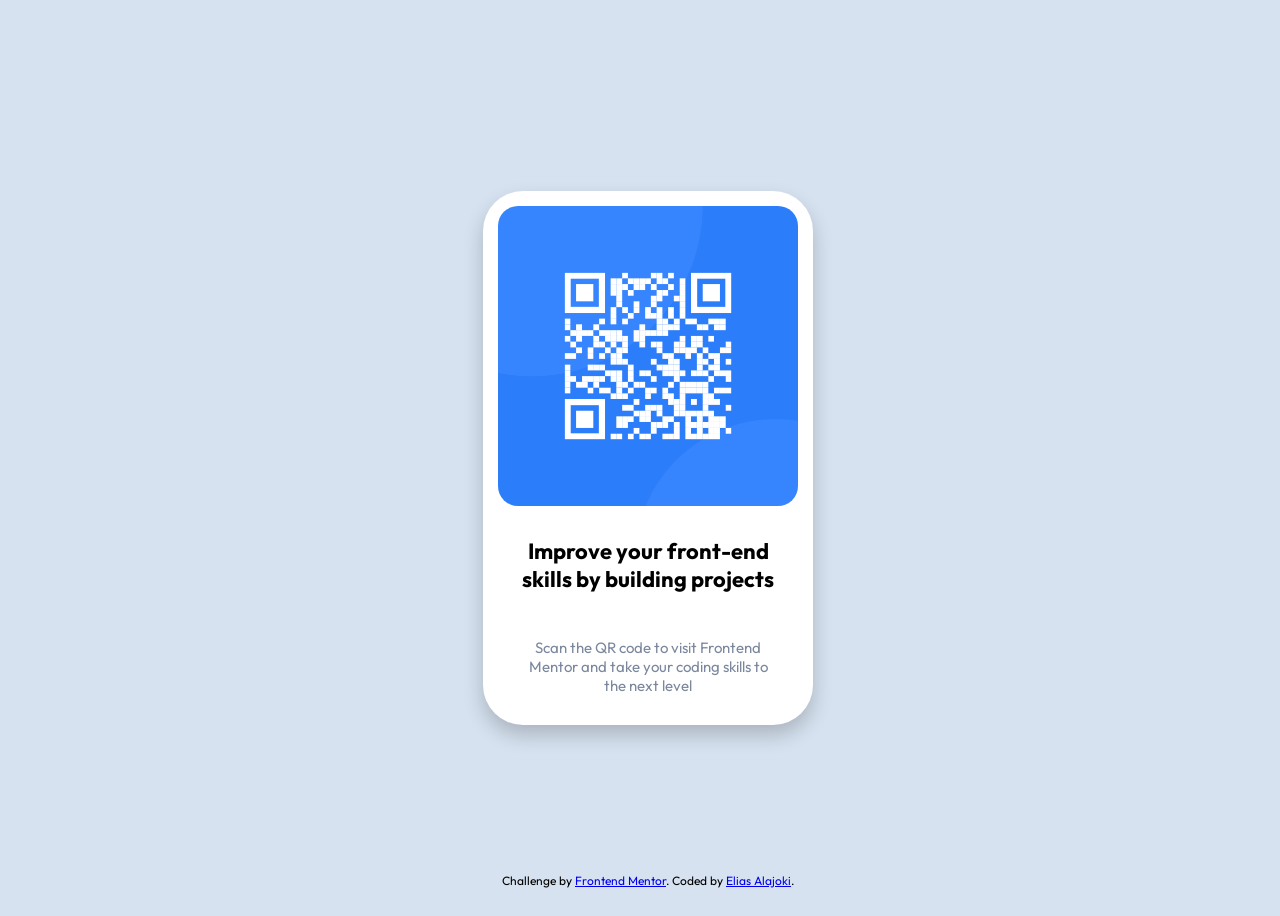
<file: qr-code-component-main/qr-code-component-main/index.html>
<!DOCTYPE html>
<html lang="en">
<head>
  <link rel="preconnect" href="https://fonts.googleapis.com">
  <link rel="preconnect" href="https://fonts.gstatic.com" crossorigin>
  <link href="https://fonts.googleapis.com/css2?family=Outfit:wght@400;700&display=swap" rel="stylesheet">
  

  <link index="1" rel="stylesheet" href="./index.css">
  <meta charset="UTF-8">
  <meta name="viewport" content="width=device-width, initial-scale=1.0"> <!-- displays site properly based on user's device -->

  <link rel="icon" type="image/png" sizes="32x32" href="./images/favicon-32x32.png">
  
  <title>Frontend Mentor | QR code component</title>


</head>
<body>

  <div class="container">
    <img src="images/image-qr-code.png" alt="QR code">
    <h1>Improve your front-end <br> skills by building projects</h1>
    <p>Scan the QR code to visit Frontend <br> Mentor and take your coding skills to <br> the next level</p>
  </div>

  <footer class="attribution">
    <br>

    <div>
      Challenge by <a href="https://www.frontendmentor.io?ref=challenge">Frontend Mentor</a>. 
      Coded by <a href="https://www.frontendmentor.io/profile/EliasAlajoki">Elias Alajoki</a>.</div>
  </footer>
</body>
</html>
</file>
<file: qr-code-component-main/qr-code-component-main/index.css>
.container {
  background-color: hsl(0, 0%, 100%);
  border-radius: 40px;
  box-shadow: 0px 10px 20px hsl(0, 0%, 0%, 0.2);
  display: flex;
  flex-direction: column;
  align-items: center;
  padding: 15px;
  gap: 16px;
}
.container h1 {
  font-size: 22px;
  text-align: center;
}
.container p {
  font-size: 15px;
  text-align: center;
  width: 100%;
  color: hsl(220, 15%, 55%);  
}

.container img {
  width: 100%;
  max-width: 300px;
  border-radius: 20px;
}   

body {
  background-color: hsl(212, 45%, 89%);
  font-family: 'Outfit', sans-serif;
  display: flex;
  flex-direction: column;
  justify-content: center;
  align-items: center;
  min-height: 100vh;
  font-size: 16px;
  width: 100%;
  position: relative;
}

footer {
  font-size: 12px;
  text-align: center;
  margin-top: 20px;
  position: absolute;
  bottom: 20px;
  left: 50%;
  transform: translateX(-50%);
}
</file>
